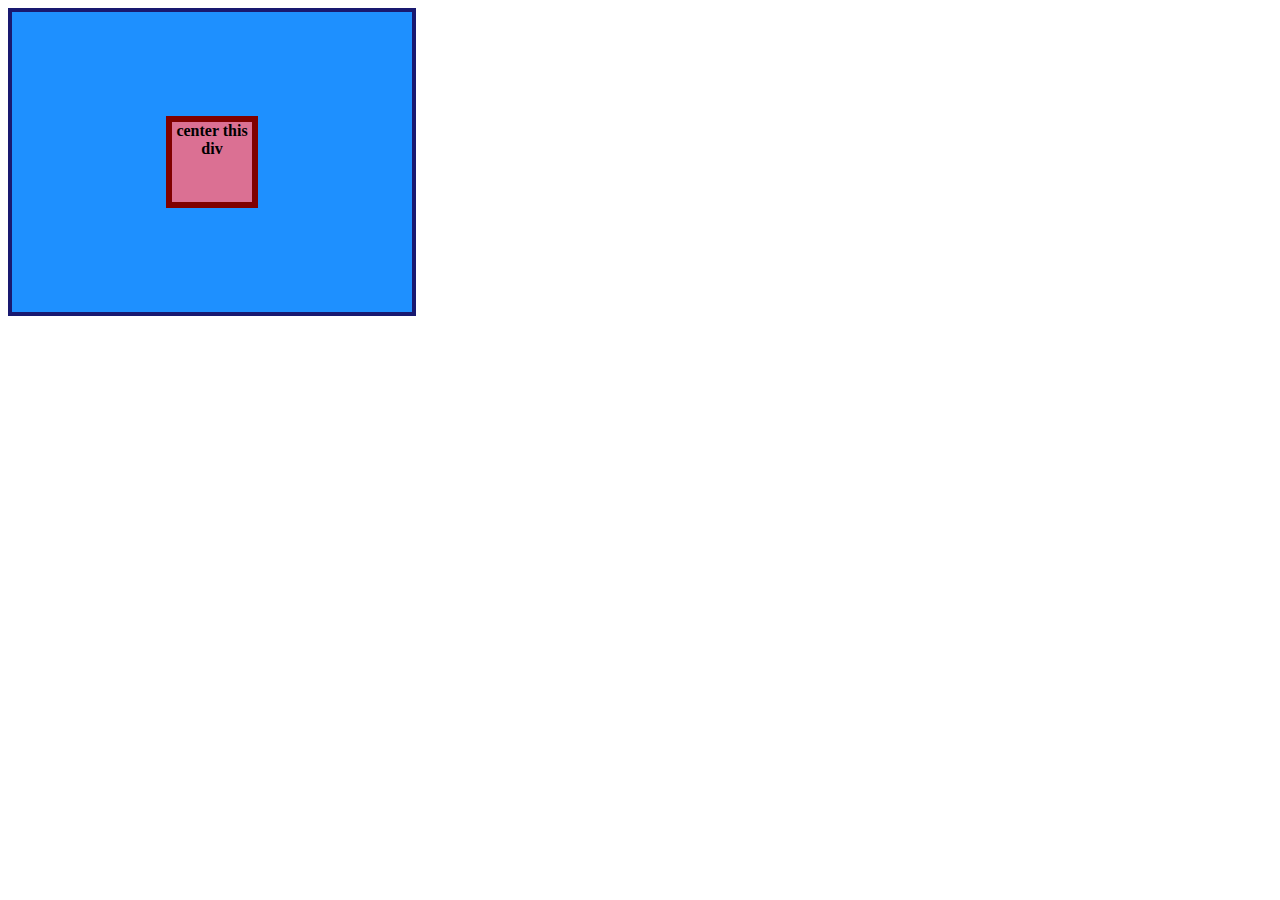
<file: practice1/index.html>
<!DOCTYPE html>
<html lang="en">
  <head>
    <meta charset="UTF-8">
    <meta http-equiv="X-UA-Compatible" content="IE=edge">
    <meta name="viewport" content="width=device-width, initial-scale=1.0">
    <title>CENTER THIS DIV</title>
    <link rel="stylesheet" href="style.css">
  </head>
  <body>
    <div class="container">
      <div class="box">center this div</div>
    </div>
  </body>
</html>
</file>
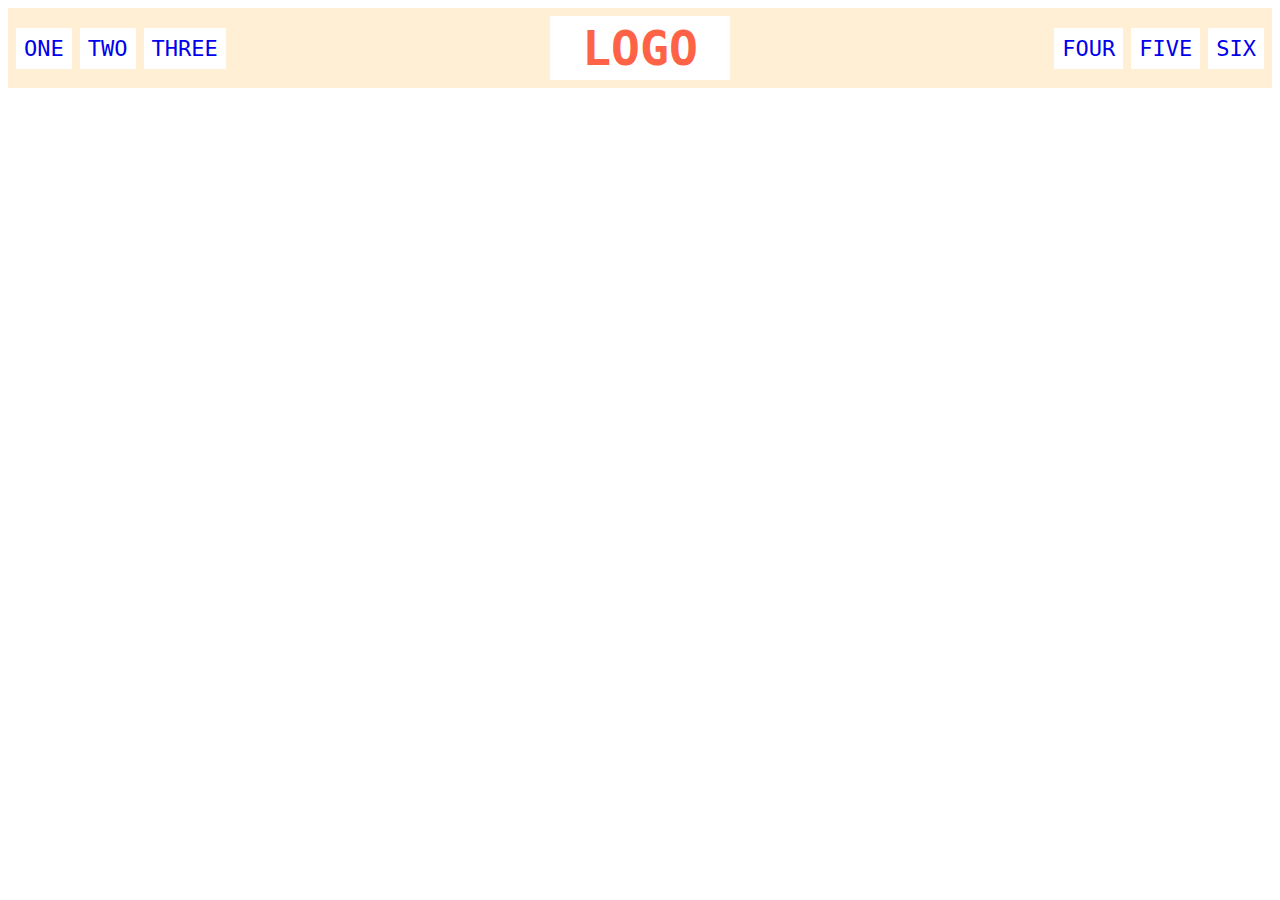
<file: practice2/index.html>
<!DOCTYPE html>
<html lang="en">
  <head>
    <meta charset="UTF-8">
    <meta http-equiv="X-UA-Compatible" content="IE=edge">
    <meta name="viewport" content="width=device-width, initial-scale=1.0">
    <title>Flex Header</title>
    <link rel="stylesheet" href="style.css">
  </head>
  <body>
    <div class="header">
      <div class="left-links">
        <ul>
          <li><a href="#">ONE</a></li>
          <li><a href="#">TWO</a></li>
          <li><a href="#">THREE</a></li>
        </ul>
      </div>
      <div class="logo">LOGO</div>
      <div class="right-links">
        <ul>
          <li><a href="#">FOUR</a></li>
          <li><a href="#">FIVE</a></li>
          <li><a href="#">SIX</a></li>
        </ul>
      </div>
    </div>
  </body>
</html>
</file>
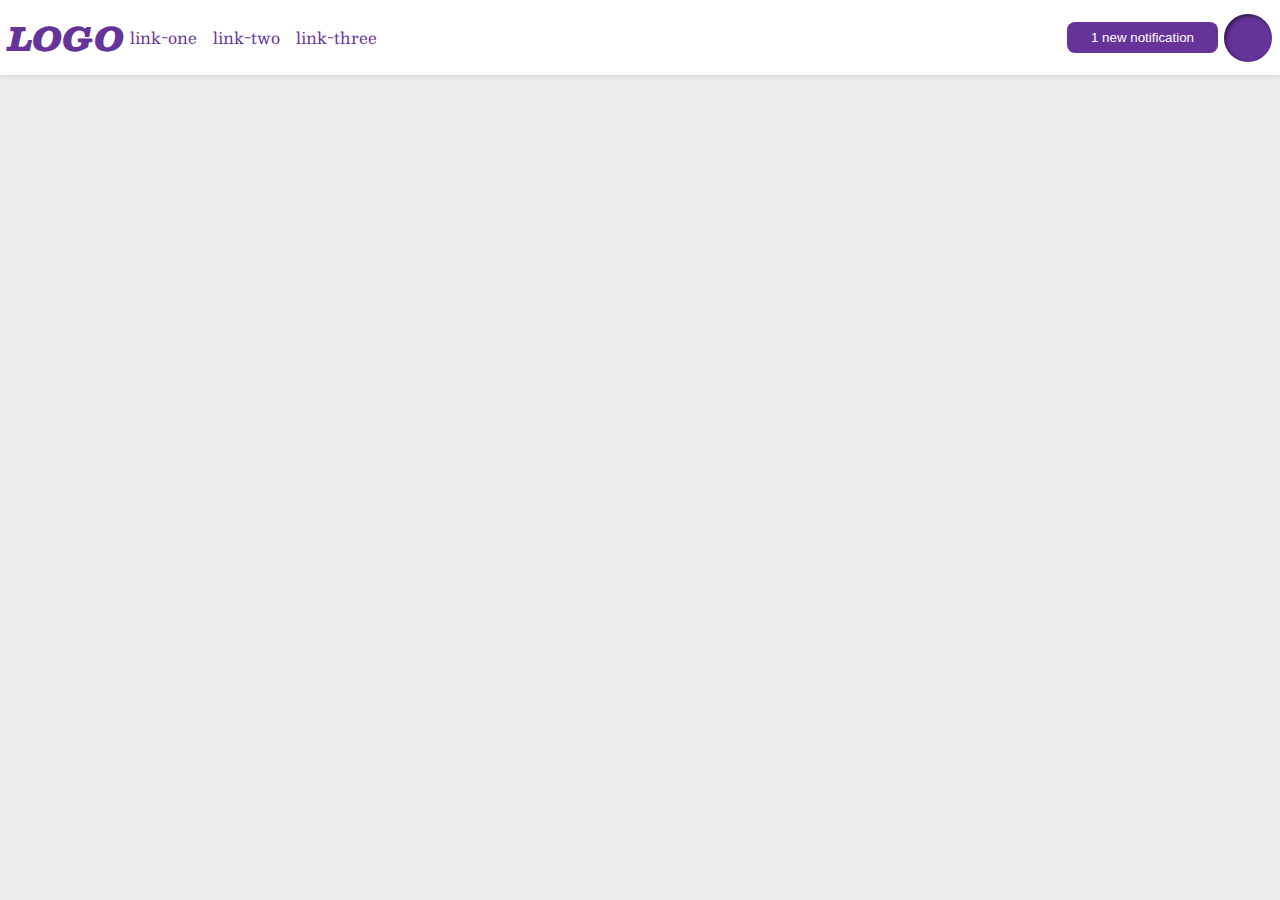
<file: practice3/index.html>
<!DOCTYPE html>
<html lang="en">
  <head>
    <meta charset="UTF-8">
    <meta http-equiv="X-UA-Compatible" content="IE=edge">
    <meta name="viewport" content="width=device-width, initial-scale=1.0">
    <title>Flex Header 2</title>
    <link rel="stylesheet" href="style.css">
  </head>
  <body>
    <div class="header">
      <div class="left">
        <div class="logo">
        LOGO
        </div>
        <ul class="links">
          <li><a href="google.com">link-one</a></li>
          <li><a href="google.com">link-two</a></li>
          <li><a href="google.com">link-three</a></li>
        </ul>
      </div>
      
      <div class="right"> 
        <button class="notifications">
        1 new notification
        </button>
        <div class="profile-image"></div>
      </div>   
    </div>
  </body>
</html>
</file>
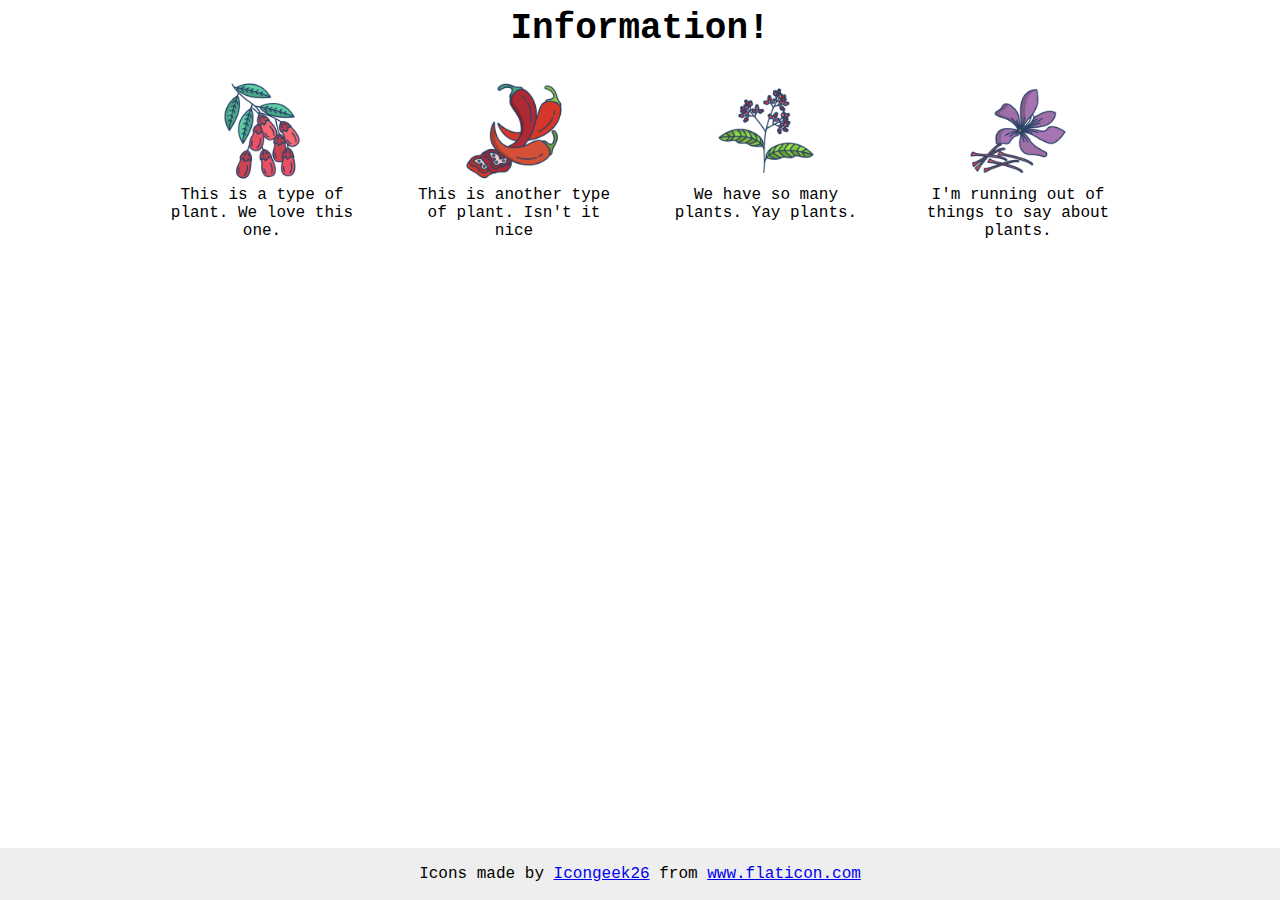
<file: practice4/index.html>
<!DOCTYPE html>
<html lang="en">
  <head>
    <meta charset="UTF-8">
    <meta http-equiv="X-UA-Compatible" content="IE=edge">
    <meta name="viewport" content="width=device-width, initial-scale=1.0">
    <title>Information</title>
    <link rel="stylesheet" href="style.css">
  </head>
  <body>
    <div class="title">Information!</div>
    <div class="container">
        <div class="info">
            <img src="./images/barberry.png" alt="barberry">
            <div class="text">This is a type of plant. We love this one.</div>
        </div>
        <div class="info">  
            <img src="./images/chilli.png" alt="chili">
            <div class="text">This is another type of plant. Isn't it nice</div>
        </div>
        <div class="info">
            <img src="./images/pepper.png" alt="pepper">
            <div class="text">We have so many plants. Yay plants.</div>
        </div>
        <div class="info">
            <img src="./images/saffron.png" alt="saffron">
            <div class="text">I'm running out of things to say about plants.</div>
        </div>
        
    </div>
        

    <!-- disregard this section, it's here to give attribution to the creator of these icons -->
    <div class="footer">
      <div>Icons made by <a href="https://www.flaticon.com/authors/icongeek26" title="Icongeek26">Icongeek26</a> from <a href="https://www.flaticon.com/" title="Flaticon">www.flaticon.com</a></div>
    </div>
  </body>
</html>
</file>
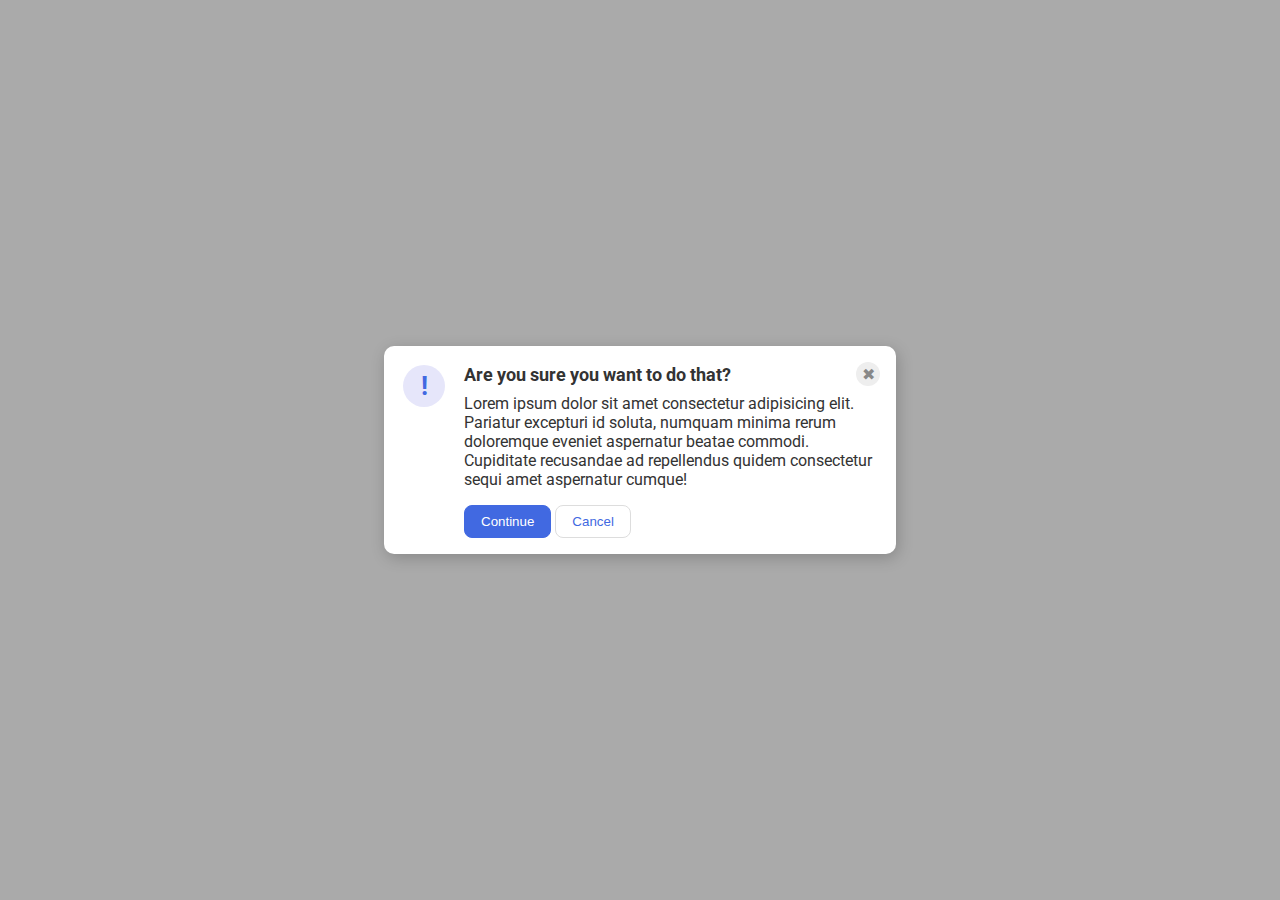
<file: practice5/index.html>
<!DOCTYPE html>
<html lang="en">
  <head>
    <meta charset="UTF-8">
    <meta http-equiv="X-UA-Compatible" content="IE=edge">
    <meta name="viewport" content="width=device-width, initial-scale=1.0">
    <link rel="stylesheet" href="style.css">
    <title>Modal</title>
  </head>
  <body>
    <div class="modal">
      <div class="icon">!</div>
      <div class="container">
        <div class="header">Are you sure you want to do that?
          <div class="close-button">✖</div>
        </div>
        <div class="text">Lorem ipsum dolor sit amet consectetur adipisicing elit. Pariatur excepturi id soluta, numquam minima rerum doloremque eveniet aspernatur beatae commodi. Cupiditate recusandae ad repellendus quidem consectetur sequi amet aspernatur cumque!</div>
        <button class="continue">Continue</button>
        <button class="cancel">Cancel</button>
      </div>
    </div>
  </body>
</html>
</file>
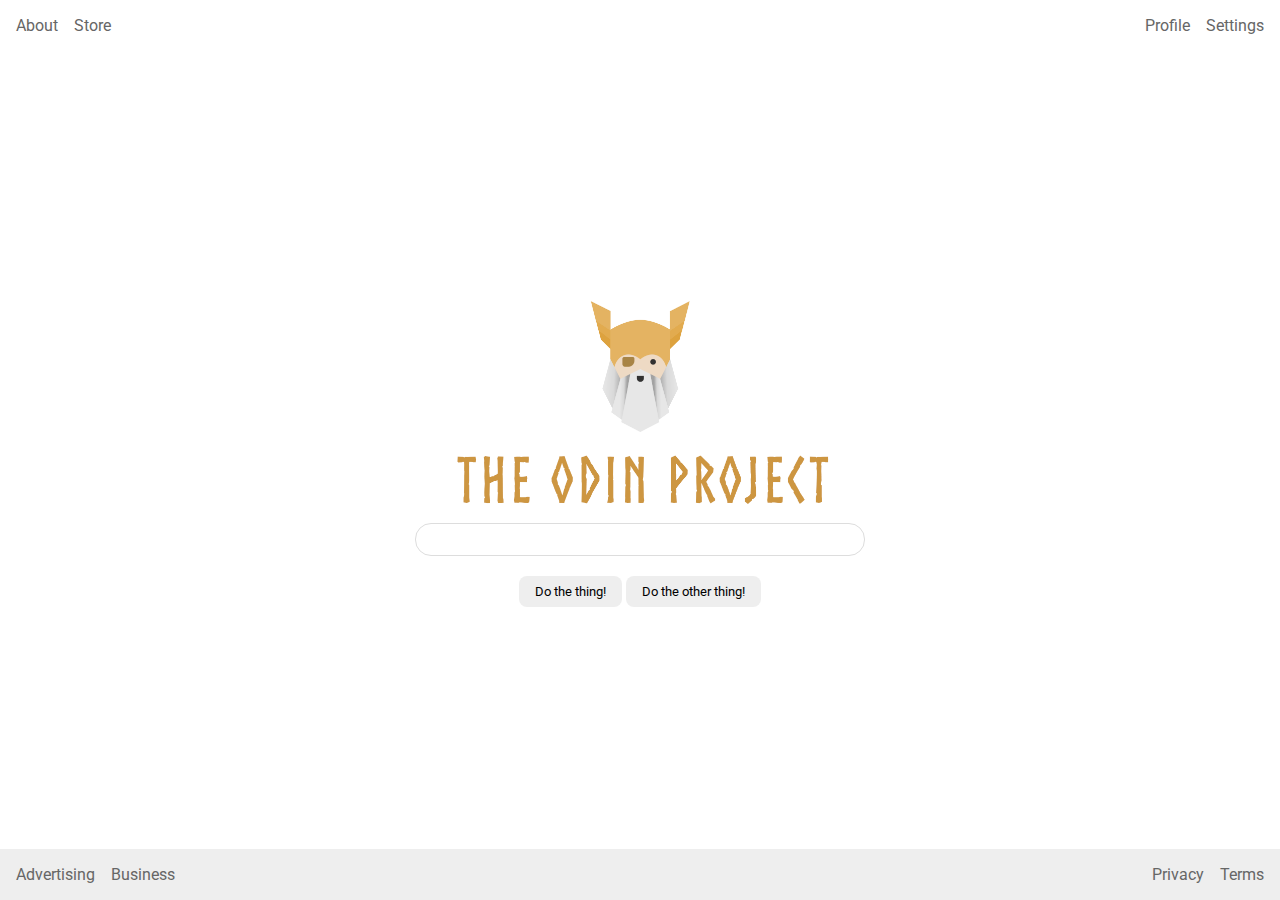
<file: practice6/index.html>
<!DOCTYPE html>
<html lang="en">
  <head>
    <meta charset="UTF-8">
    <meta http-equiv="X-UA-Compatible" content="IE=edge">
    <meta name="viewport" content="width=device-width, initial-scale=1.0">
    <title>LAYOUT</title>
    <link rel="stylesheet" href="./style.css">
  </head>
  <body>
    <div class="header">
      <ul class="left-links">
        <li><a href="#">About</a></li>
        <li><a href="#">Store</a></li>
      </ul>
      <ul class="right-links">
        <li><a href="#">Profile</a></li>
        <li><a href="#">Settings</a></li>
      </ul>
    </div>
    <div class="content">
      <img src="./logo.png" alt="">
      <div class="input">
        <input type="text">
      </div>
      <div class="buttons">
        <button>Do the thing!</button>
        <button>Do the other thing!</button>
      </div>
    </div>
    <div class="footer">
      <ul class="left-links">
        <li><a href="#">Advertising</a></li>
        <li><a href="#">Business</a></li>
      </ul>
      <ul class="right-links">
        <li><a href="#">Privacy</a></li>
        <li><a href="#">Terms</a></li>
      </ul>
    </div>
  </body>
</html>
</file>
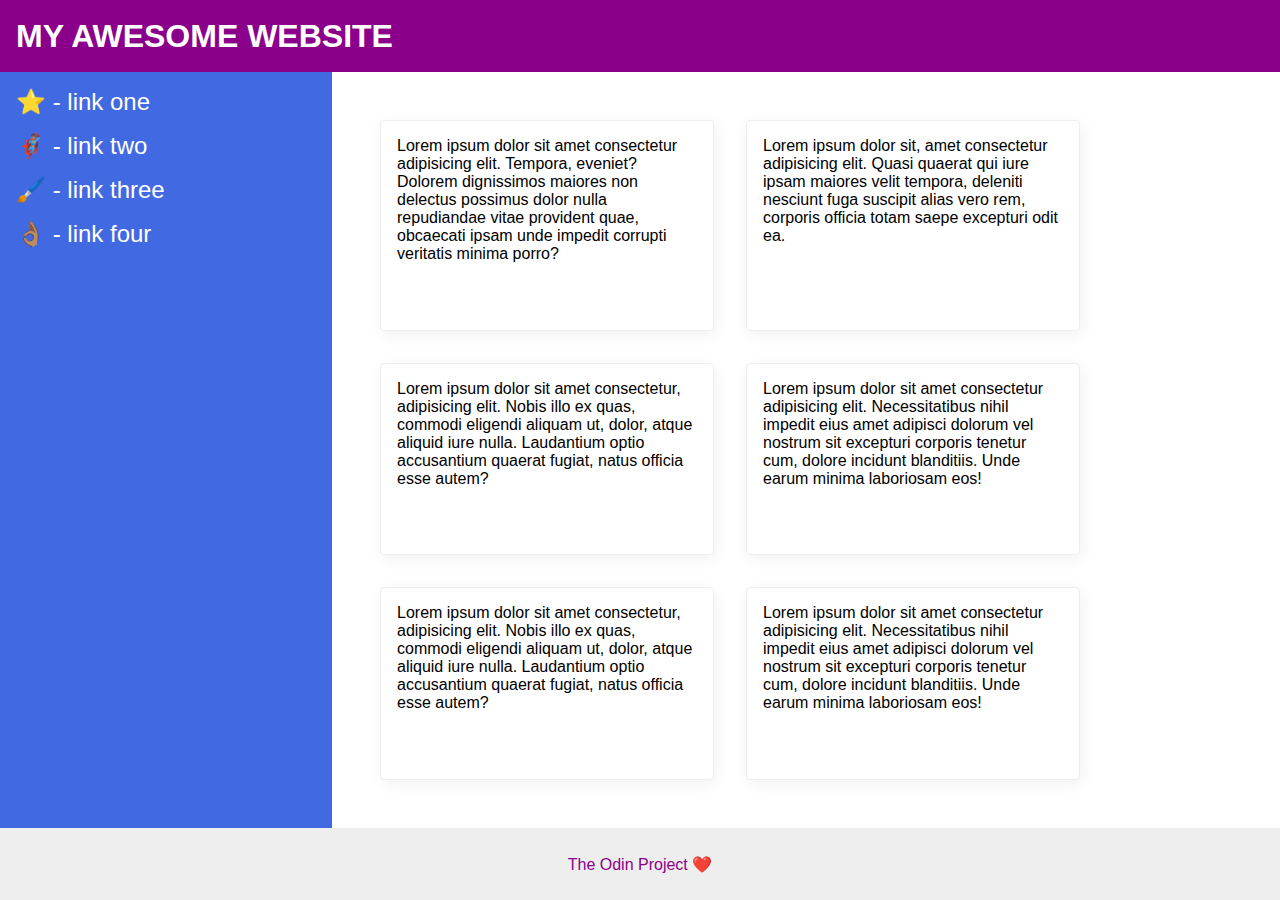
<file: practice7/index.html>
<!DOCTYPE html>
<html lang="en">
  <head>
    <meta charset="UTF-8">
    <meta http-equiv="X-UA-Compatible" content="IE=edge">
    <meta name="viewport" content="width=device-width, initial-scale=1.0">
    <title>The Holy Grail</title>
    <link rel="stylesheet" href="style.css">
  </head>
  <body>
    <div class="header">
      MY AWESOME WEBSITE
    </div>
    
    <div class="body">
        <div class="sidebar">
            <ul>
              <li><a href="#">⭐ - link one</a></li>
              <li><a href="#">🦸🏽‍♂️ - link two</a></li>
              <li><a href="#">🖌️ - link three</a></li>
              <li><a href="#">👌🏽 - link four</a></li>
            </ul>
        </div>
      
        <div class="container">
              <div class="card">Lorem ipsum dolor sit amet consectetur adipisicing elit. Tempora, eveniet? Dolorem dignissimos maiores non delectus possimus dolor nulla repudiandae vitae provident quae, obcaecati ipsam unde impedit corrupti veritatis minima porro?</div>
              <div class="card">Lorem ipsum dolor sit, amet consectetur adipisicing elit. Quasi quaerat qui iure ipsam maiores velit tempora, deleniti nesciunt fuga suscipit alias vero rem, corporis officia totam saepe excepturi odit ea.</div>
              <div class="card">Lorem ipsum dolor sit amet consectetur, adipisicing elit. Nobis illo ex quas, commodi eligendi aliquam ut, dolor, atque aliquid iure nulla. Laudantium optio accusantium quaerat fugiat, natus officia esse autem?</div>
              <div class="card">Lorem ipsum dolor sit amet consectetur adipisicing elit. Necessitatibus nihil impedit eius amet adipisci dolorum vel nostrum sit excepturi corporis tenetur cum, dolore incidunt blanditiis. Unde earum minima laboriosam eos!</div>
              <div class="card">Lorem ipsum dolor sit amet consectetur, adipisicing elit. Nobis illo ex quas, commodi eligendi aliquam ut, dolor, atque aliquid iure nulla. Laudantium optio accusantium quaerat fugiat, natus officia esse autem?</div>
              <div class="card">Lorem ipsum dolor sit amet consectetur adipisicing elit. Necessitatibus nihil impedit eius amet adipisci dolorum vel nostrum sit excepturi corporis tenetur cum, dolore incidunt blanditiis. Unde earum minima laboriosam eos!</div>
        </div>
    </div>

    <div class="footer">
      The Odin Project ❤️
    </div>
  </body>
</html>
</file>
<file: practice1/style.css>
.container {
    background: dodgerblue;
    border: 4px solid midnightblue;
    width: 400px;
    height: 300px;
    display: flex;
    justify-content: center;
    align-items: center;
  }
  
  .box {
    background: palevioletred;
    font-weight: bold;
    text-align: center;
    border: 6px solid maroon;
    width: 80px;
    height: 80px;
    
  }
</file>
<file: practice2/style.css>
.header  {
    font-family: monospace;
    background: papayawhip;
    display: flex;
    align-items: center;
    justify-content: space-between;
    padding: 8px;
  }
  
  .logo {
    font-size: 48px;
    font-weight: 900;
    color: tomato;
    background: white;
    padding: 4px 32px;
    
  }
  
  ul {
    /* this removes the dots on the list items*/
    list-style-type: none;
    display: flex;
    padding: 0;
    margin: 0;
    gap: 8px;
  }
  
  a {
    font-size: 22px;
    background: white;
    padding: 8px;
    /* this removes the line under the links */
    text-decoration: none;
    
  }
</file>
<file: practice3/style.css>
/* this is some magical font-importing.  
you'll learn about it later. */
@import url('https://fonts.googleapis.com/css2?family=Besley:ital,wght@0,400;1,900&display=swap');

body {
  margin: 0;
  background: #eee;
  font-family: Besley, serif;
}

.header {
  background: white;
  border-bottom: 1px solid #ddd;
  box-shadow: 0 0 8px rgba(0,0,0,.1);
  display: flex;
  align-items: center;
  justify-content: space-between;
  padding: 8px;
}

.profile-image {
  background: rebeccapurple;
  box-shadow: inset 2px 2px 4px rgba(0,0,0,.5);
  border-radius: 50%;
  width: 48px;
  height:  48px;
}

.logo {
  color: rebeccapurple;
  font-size: 32px;
  font-weight: 900;
  font-style: italic;
  
}

button {
  border: none;
  border-radius: 8px;
  background: rebeccapurple;
  color: white;
  padding: 8px 24px;
}

a {
  /* this removes the line under our links */
  text-decoration: none;
  color: rebeccapurple;
}

ul {
  list-style-type: none;
  display: flex;
  gap: 16px;
  padding: 0;
}

.left, .right {
    display: flex;
    align-items: center;
    gap: 6px;
  }
</file>
<file: practice4/style.css>
body {
    font-family: 'Courier New', Courier, monospace;
    text-align: center;
  }
  
  img {
    width: 100px;
    height: 100px;
  }
  
  .title {
    font-size: 36px;
    font-weight: 900;
    display: flex;
    justify-content: center;
    padding-bottom: 32px;
  }
  
  /* do not edit this footer */
  .footer {
    position: fixed;
    bottom: 0;
    left: 0;
    right: 0;
    height: 52px;
    display: flex;
    align-items: center;
    justify-content: center;
    background: #eee;
  }

.container{
    display: flex;
    justify-content: center;
    gap: 52px;
}
.info{
    max-width: 200px;
}
</file>
<file: practice5/style.css>
@import url('https://fonts.googleapis.com/css2?family=Roboto:wght@400;700&display=swap');

html, body {
  height: 100%;
}

body {
  font-family: Roboto, sans-serif;
  margin: 0;
  background: #aaa;
  color: #333;
  /* I'll give you this one for free lol */
  display: flex;
  align-items: center;
  justify-content: center;
}

.modal {
  background: white;
  width: 480px;
  border-radius: 10px;
  box-shadow: 2px 4px 16px rgba(0,0,0,.2);
  display: flex;
  gap: 16px;
  padding: 16px;
}

.icon {
  color: royalblue;
  font-size: 26px;
  font-weight: 700;
  background: lavender;
  width: 42px;
  height: 42px;
  border-radius: 50%;
  display: flex;
  align-items: center;
  justify-content: center;
  margin: 3px;
  flex-shrink: 0;
}

.close-button {
  background: #eee;
  border-radius: 50%;
  color: #888;
  font-weight: 400;
  font-size: 16px;
  height: 24px;
  width: 24px;
  display: flex;
  align-items: center;
  justify-content: center;
}

button {
  padding: 8px 16px;
  border-radius: 8px;
  
}

button.continue {
  background: royalblue;
  border: 1px solid royalblue;
  color: white;
}

button.cancel {
  background: white;
  border: 1px solid #ddd;
  color: royalblue;
}
.text{
  margin-bottom: 16px;
}

.header{
  display: flex;
  align-items: center;
  justify-content: space-between;
  font-size: 18px;  
  font-weight: 700;
  margin-bottom: 8px;
}
</file>
<file: practice6/style.css>
@import url('https://fonts.googleapis.com/css2?family=Roboto:wght@400;700&display=swap');

body {
  height: 100vh;
  margin: 0;
  overflow: hidden;
  font-family: Roboto, sans-serif;
  display: flex;
  flex-direction: column;
}

img {
  width: 600px;
}

button {
  font-family: Roboto, sans-serif;
  border: none;
  border-radius: 8px;
  background: #eee;
  padding: 8px 16px;
}

input {
  border: 1px solid #ddd;
  border-radius: 16px;
  padding: 8px 24px;
  width: 400px;
  margin-bottom: 16px;
}

ul{
    list-style-type: none;
    display: flex;
    gap: 16px; 
    margin: 0;
    padding: 0; 
}

a{
    color:#666;
    text-decoration: none;
}

.content{

    flex: 1;
    display: flex;
    justify-content: center;
    align-items: center;
    flex-direction: column;
    gap: 4px;

}

.header,
.footer{
    display: flex;
    justify-content: space-between;
    padding: 16px;
}

.footer{
    background-color: #eee;
}
</file>
<file: practice7/style.css>
body {
    font-family: -apple-system, BlinkMacSystemFont, 'Segoe UI', Roboto, Oxygen, Ubuntu, Cantarell, 'Open Sans', 'Helvetica Neue', sans-serif;
    margin: 0;
    min-height: 100vh;
    display: flex;
    flex-direction: column;
  }
  
  .header {
    height: 72px;
    background: darkmagenta;
    color: white;
    font-size: 32px;
    font-weight: 900;
    padding: 0 16px;
    display: flex;
    align-items: center;
  }
  
  .body{
      display: flex;
      flex: 1;
  }

  .footer {
    height: 72px;
    background: #eee;
    color: darkmagenta;
    display: flex;
    justify-content: center;
    align-items: center;
  }
  
  .sidebar {
    width: 300px;
    background: royalblue;
    padding: 16px;
    flex-shrink: 0;
  }
  
  .card {
    border: 1px solid #eee;
    box-shadow: 2px 4px 16px rgba(0,0,0,.06);
    border-radius: 4px;
    padding: 16px;
    margin: 16px;
    width: 300px;
    
  }

  .container{

      padding: 32px;
      display: flex;
      flex-wrap: wrap;
  }

  a{
      text-decoration: none;
      color: white; 
      font-size: 24px;
  }

  ul{
      list-style-type: none;
      margin: 0;
      padding: 0;
  }
  li{
      margin-bottom: 16px;
  }
</file>
